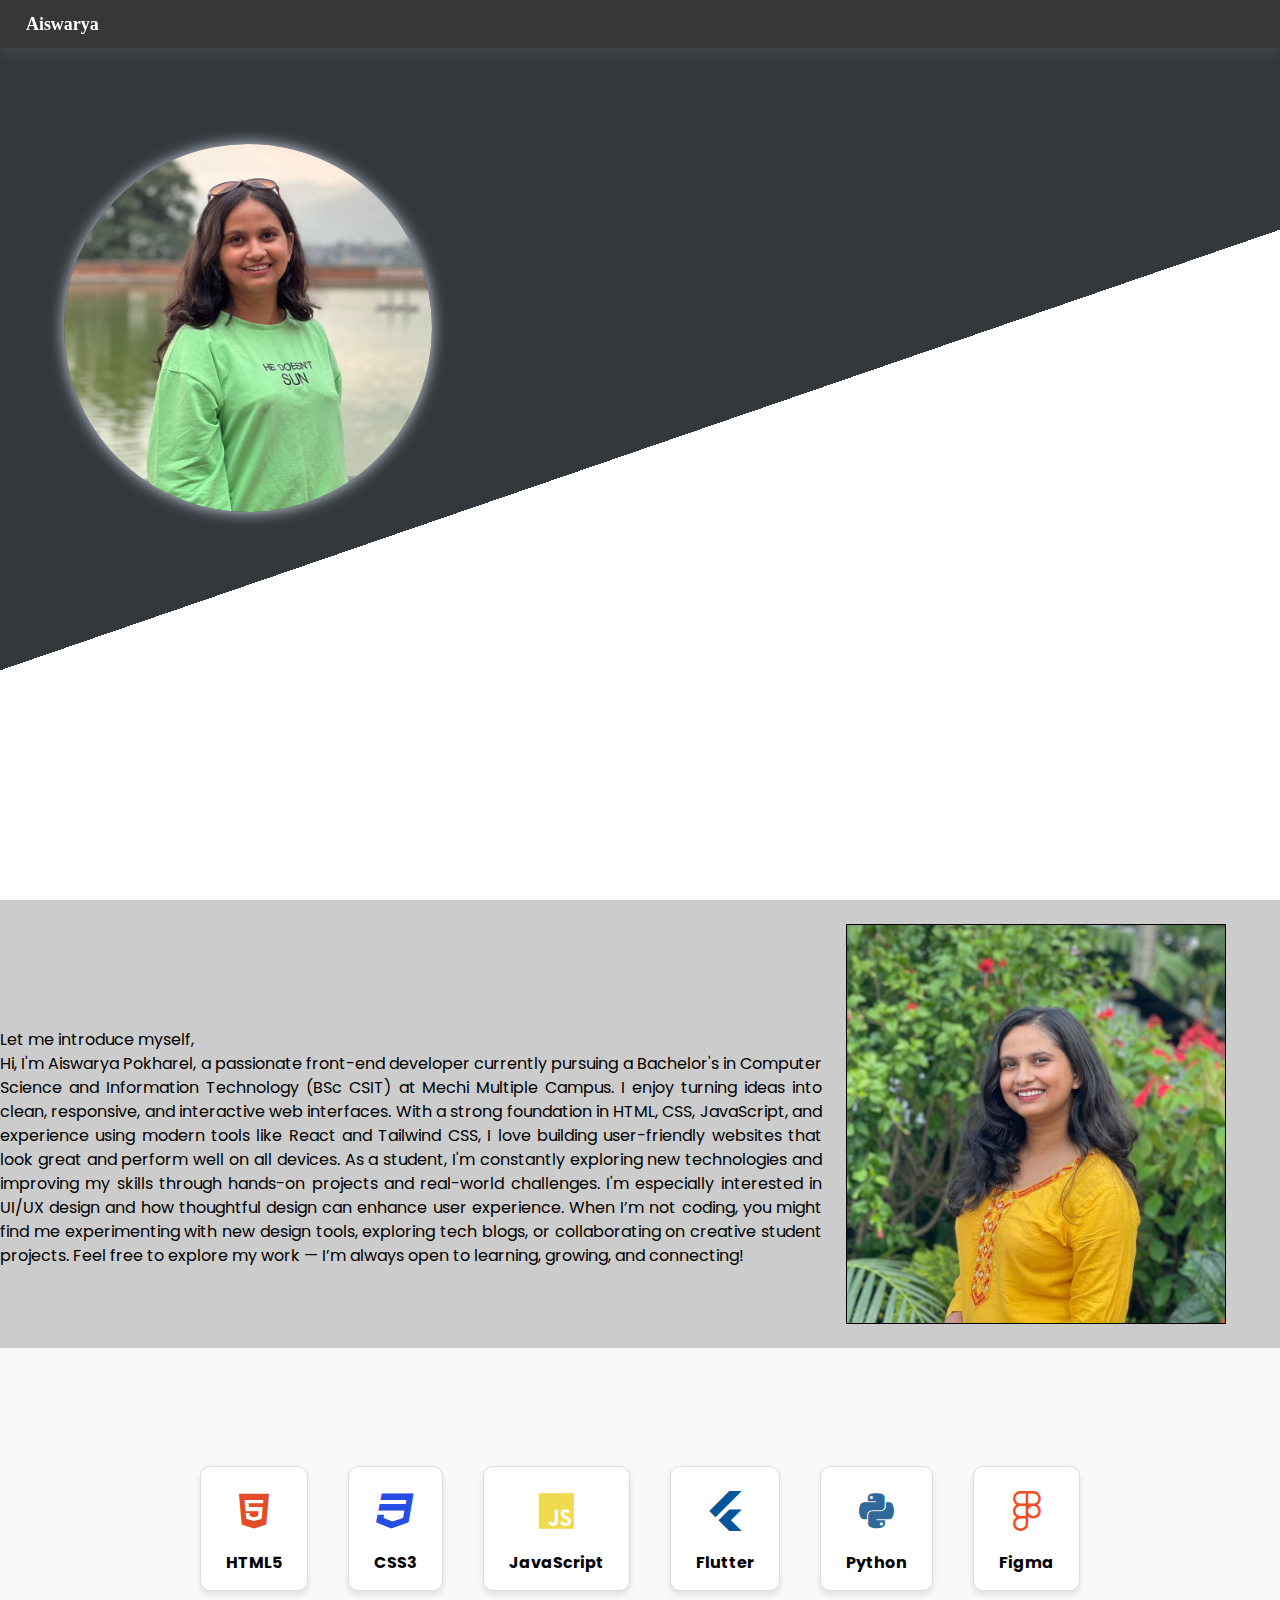
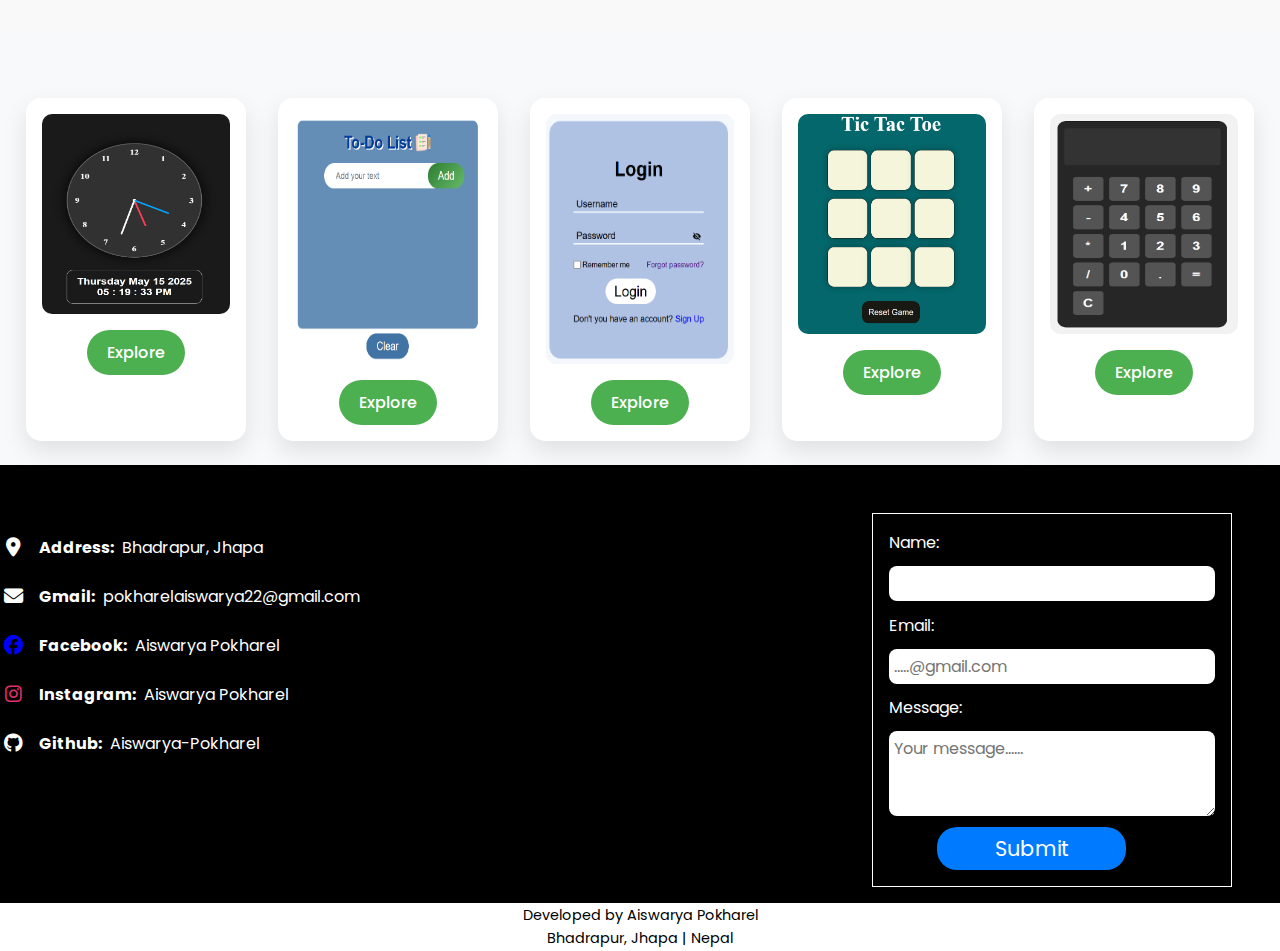
<file: index.html>
<!DOCTYPE html>
<html lang="en">

<head>
  <meta charset="UTF-8">
  <meta name="viewport" content="width=device-width, initial-scale=1.0">
  <title>Portfolio</title>
  <link rel="stylesheet" href="style.css">
  <link rel="stylesheet" href="https://cdnjs.cloudflare.com/ajax/libs/font-awesome/6.7.2/css/all.min.css">
  <link rel="icon" href="/images/favicon.png" type="image/png">

</head>

<body>
  <div class="front">
    <header>
      <nav class="navbar section-content">
        <a href="" class="nav-log">
          <h2 class="logo">Aiswarya</h2>
        </a>
        <ul class="nav-menu">
          <i id="menu-close" class="fas fa-times"></i>
          <li class="nav-list"><a class="active" href="#" style="--navAni:1">Home</a></li>
          <li class="nav-list"><a href="#about-me" style="--navAni:2">About</a></li>
          <li class="nav-list"><a href="#skills" style="--navAni:3">Skills</a></li>
          <li class="nav-list"><a href="#project" style="--navAni:4">Projects</a></li>
          <li class="nav-list"><a href="#contact-me" style="--navAni:5">Contact</a></li>
        </ul>
        <i id="menu-open" class="fas fa-bars"></i>
      </nav>
    </header>

    <section class="container">
      <div class="section-content">
        <div class="image">
          <img class="img-w" src="/images/aishu1.jpg">
        </div>
        <div class="detail">
          <h3>Hi, I'm</h3>
          <h1><span>Aiswarya</span>Pokharel</h1>

          <div class="social-link">
            <a href="https://www.facebook.com/aishwarya.pokharel.31" style="--socialAni:1"><i
                class="fa-brands fa-facebook" id="fb"></i></a>

            <a href="https://www.instagram.com/aiswaryapokhrel/" style="--socialAni:2"><i class="fa-brands fa-instagram"
                id="insta"></i></a>
            <a href="https://github.com/Aiswarya-Pokharel" style="--socialAni:3"><i class="fa-brands fa-github"
                id="github"></i></a>
          </div>
        </div>
      </div>
    </section>

  </div>

  <div class="about-section" id="about-me">

    <div class="section-content">
      <div class="about-details">
        <h2 class="title" style="--navAni:6">About Me</h2>
        <p class="text">
          Let me introduce myself, <br>
          Hi, I'm Aiswarya Pokharel, a passionate front-end developer currently pursuing a Bachelor's in Computer
          Science and Information Technology (BSc CSIT) at Mechi Multiple Campus.

          I enjoy turning ideas into clean, responsive, and interactive web interfaces. With a strong foundation in
          HTML, CSS, JavaScript, and experience using modern tools like React and Tailwind CSS, I love building
          user-friendly websites that look great and perform well on all devices.

          As a student, I'm constantly exploring new technologies and improving my skills through hands-on projects and
          real-world challenges. I'm especially interested in UI/UX design and how thoughtful design can enhance user
          experience.

          When I’m not coding, you might find me experimenting with new design tools, exploring tech blogs, or
          collaborating on creative student projects.

          Feel free to explore my work — I’m always open to learning, growing, and connecting!
        </p>
      </div>
      <div class="images">
        <img src="/images/img1.jpg" class="abt-img">
      </div>
    </div>

  </div>

  <div class="skills-section" id="skills">
    <div class="section-content">
      <h2 class="title">My Skills</h2>
      <div class="skills-grid">
        <div class="skill-box">
          <div class="icons"><i class="fa-brands fa-html5" style="color: #e34c26;"></i></div>
          HTML5
        </div>
        <div class="skill-box">
          <div class="icons"><i class="fa-brands fa-css3" style="color: #264de4;"></i></div>
          CSS3
        </div>
        <div class="skill-box">
          <div class="icons"><i class="fa-brands fa-js" style="color: #f0db4f;"></i></div>
          JavaScript
        </div>
        <div class="skill-box">
          <div class="icons"><i class="fa-brands fa-flutter" style="color: #02569B;"></i></div>
          Flutter
        </div>
        <div class="skill-box">
          <div class="icons"><i class="fa-brands fa-python" style="color: #306998;"></i></div>
          Python
        </div>
        <div class="skill-box">
          <div class="icons"><i class="fa-brands fa-figma" style="color: #f24e1e;"></i></div>
          Figma
        </div>
      </div>
    </div>
  </div>

  <div class="project-section" id="project">
    <div class="section-content">
      <h2 class="title">Projects</h2>
      <div class="flexbox">
        <div class="boxes">
          <img src="/images/clock.png" height="200" width="200">
          <a href="analog-clock/index.html">Explore</a>

        </div>

        <div class="boxes">
          <img src="/images/todo.png" height="250" width="200">
          <a href="to-do-list/index.html">Explore</a>

        </div>
        <div class="boxes">
          <img src="/images/form.png" height="250" width="200">
          <a href="form/login.html">Explore</a>

        </div>
        <div class="boxes">
          <img src="/images/tic-tac-toe.png" height="220" width="200">
          <a href="tic-tac-toe/index.html">Explore</a>

        </div>


        <div class="boxes">
          <img src="/images/calculator.png" height="220" width="200">
          <a href="calculator/index.html">Explore</a>

        </div>
      </div>
    </div>
  </div>


  <div class="contact-section" id="contact-me">
    <div class="section-content">
      <h2 class="title">Find Me</h2>
      <div class="details">
        <div class="link">
          <div class="box">

            <div class="icon"><i class="fa-solid fa-location-dot"></i></div>
            <div class="text">
              <span>Address: </span>Bhadrapur, Jhapa
            </div>
          </div>

          <div class="box">
            <div class="icon"><i class="fa-solid fa-envelope"></i></div>
            <div class="text">
              <span>Gmail: </span>pokharelaiswarya22@gmail.com
            </div>
          </div>

          <div class="box">
            <div class="icon">
              <i class="fa-brands fa-facebook" style="color: blue;"></i>
            </div>
            <div class="text">
              <span>Facebook: </span><a href="htths://www.facebook.com/aishwarya.pokharel.31">Aiswarya Pokharel</a>
            </div>


          </div>
          <div class="box">
            <div class="icon">
              <i class="fa-brands fa-instagram" style="color: #E1306C;"></i>
            </div>

            <div class="text">
              <span>Instagram: </span><a href="https://www.instagram.com/aiswaryapokhrel/">Aiswarya
                Pokharel</a>
            </div>

            </a>
          </div>
          <div class="box">
            <div class="icon">
              <i class="fa-brands fa-github"></i>
            </div>
            <div class="text">
              <span>Github: </span><a href="https://github.com/Aiswarya-Pokharel">Aiswarya-Pokharel</a>
            </div>
            </a>
          </div>
        </div>
        <div class="map">

          <iframe
            src="https://www.google.com/maps/embed?pb=!1m18!1m12!1m3!1d3568.147398137175!2d88.07866797400473!3d26.57964497432732!2m3!1f0!2f0!3f0!3m2!1i1024!2i768!4f13.1!3m3!1m2!1s0x39e5ae0e3bde57b1%3A0xceb1b9fcb84bff7e!2sDurga%20Mandir!5e0!3m2!1sen!2snp!4v1707313144644!5m2!1sen!2snp"
            width="300" height="250" style="border:0;" allowfullscreen="" loading="lazy"
            referrerpolicy="no-referrer-when-downgrade" class="map"></iframe>
        </div>


        <form class="contact-form" onsubmit="sendEmail(); reset(); return false;">
          Name: <input type="text" id="name" required>
          Email: <input type="email" id="mail" placeholder=".....@gmail.com" required>
          Message: <textarea id="msg" rows="3" placeholder="Your message......"></textarea>

          <button type="submit">Submit</button>

        </form>

      </div>
    </div>
  </div>
  <footer>
    <div class="footer-content">
      <p>Developed by Aiswarya Pokharel</p>
      <p>Bhadrapur, Jhapa | Nepal</p>

    </div>
  </footer>




</body>

<script src="script.js"></script>
<script src="https://smtpjs.com/v3/smtp.js"></script>

</html>
</file>
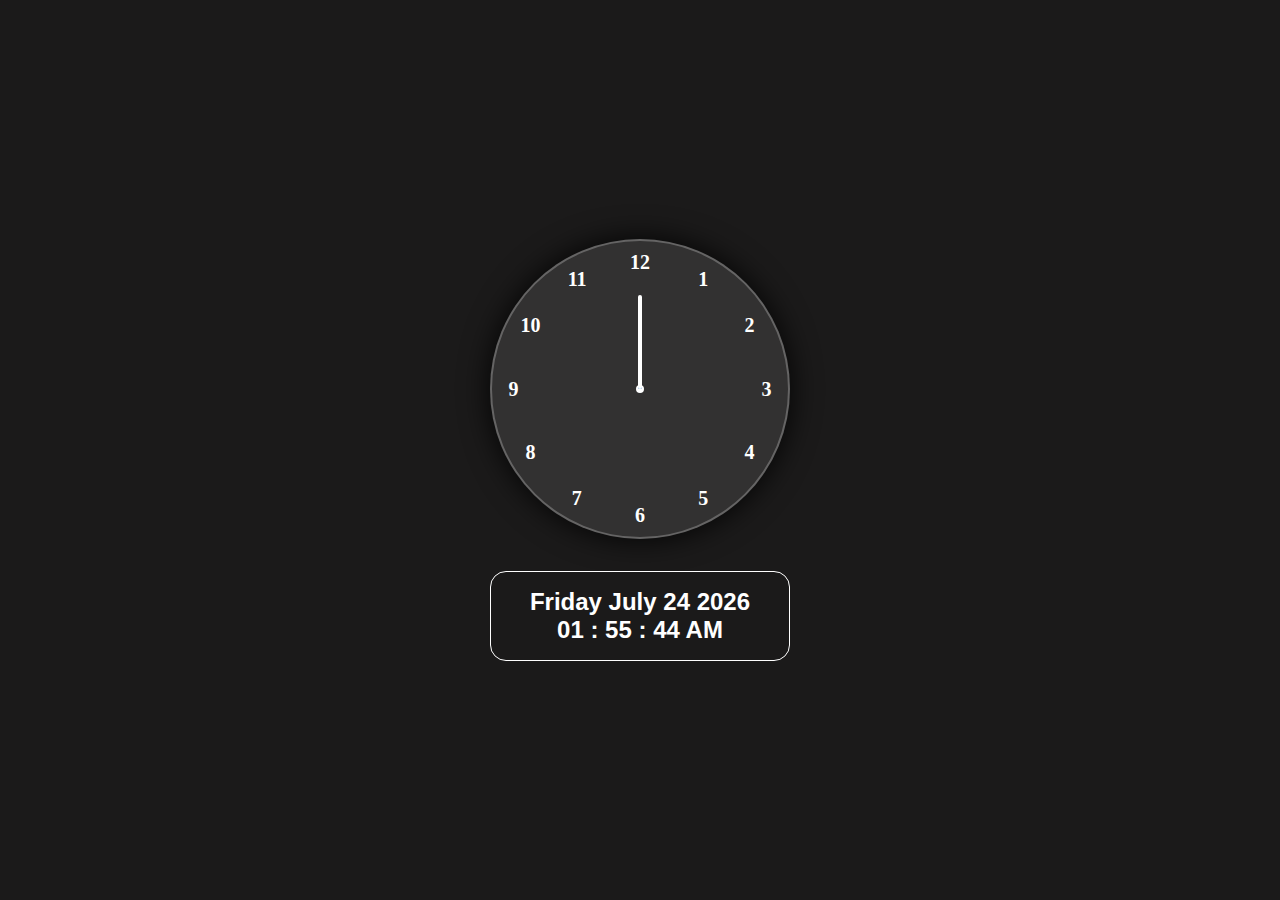
<file: analog-clock/index.html>
<!DOCTYPE html>
<html lang="en">
<head>
  <meta charset="UTF-8">
  <meta name="viewport" content="width=device-width, initial-scale=1.0">
  <title>Analog Clock</title>
  <link rel="stylesheet" href="index.css">
</head>
<body>
  <div class="Clock">
  <div class="container">
  <div class="clock">
    <div style="--clr: #ff3d58; --height: 72px;" id="hour" class="hand"><i></i></div> 
    <div style="--clr: #00a6ff; --height: 84px;" id="minute" class="hand"><i></i></div> 
    <div style="--clr: #ffffff; --height: 94px;" id="second" class="hand"><i></i></div>
    <span style="--i:1;"><b>1</b></span>
    <span style="--i:2;"><b>2</b></span>
    <span style="--i:3;"><b>3</b></span>
    <span style="--i:4;"><b>4</b></span>
    <span style="--i:5;"><b>5</b></span> 
    <span style="--i:6;"><b>6</b></span>
    <span style="--i:7;"><b>7</b></span>
    <span style="--i:8;"><b>8</b></span>
    <span style="--i:9;"><b>9</b></span>
    <span style="--i:10;"><b>10</b></span>
    <span style="--i:11;"><b>11</b></span>
    <span style="--i:12;"><b>12</b></span>
  </div>
</div>
<div id="clock">
  <div id="day">Sunday January 00 0000</div>
  <div id="time">00:00:00</div>
</div>

</div>
</div>
  <script src="index.js"></script>
</body>
</html>
</file>
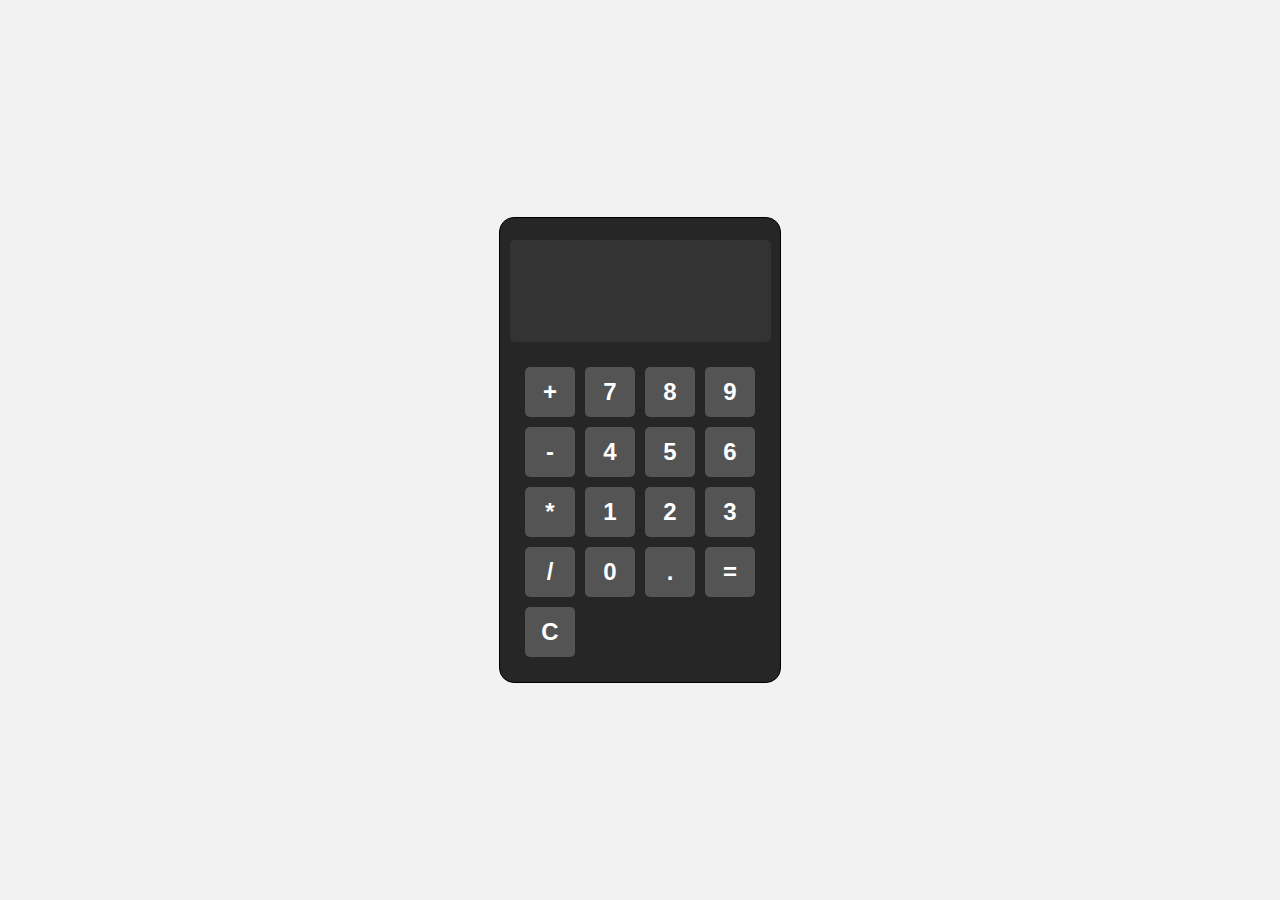
<file: calculator/index.html>
<!DOCTYPE html>
<html lang="en">
<head>
  <meta charset="UTF-8">
  <meta name="viewport" content="width=device-width, initial-scale=1.0">
  <title>Document</title>
  <link rel="stylesheet" href="index.css">
</head>
<body>
 <div class="calculator">
  <input type="text" id="display" readonly>
  <br>
  <div class="btns">
  <button onclick="appendToDisplay('+')">+</button>
  <button onclick="appendToDisplay('7')">7</button>
  <button onclick="appendToDisplay('8')">8</button>
  <button onclick="appendToDisplay('9')">9</button>
  <button onclick="appendToDisplay('-')">-</button>
  <button onclick="appendToDisplay('4')">4</button>
  <button onclick="appendToDisplay('5')">5</button>
  <button onclick="appendToDisplay('6')">6</button>
  <button onclick="appendToDisplay('*')">*</button>
  <button onclick="appendToDisplay('1')">1</button>
  <button onclick="appendToDisplay('2')">2</button>
  <button onclick="appendToDisplay('3')">3</button>
  <button onclick="appendToDisplay('/')">/</button>
  <button onclick="appendToDisplay('0')">0</button>
  <button onclick="appendToDisplay('.')">.</button>
  <button onclick="calculate()">=</button>
  <button onclick="clearDisplay('C')">C</button>

</div>

 </div>
  <script src="index.js"></script>
</body>
</html>
</file>
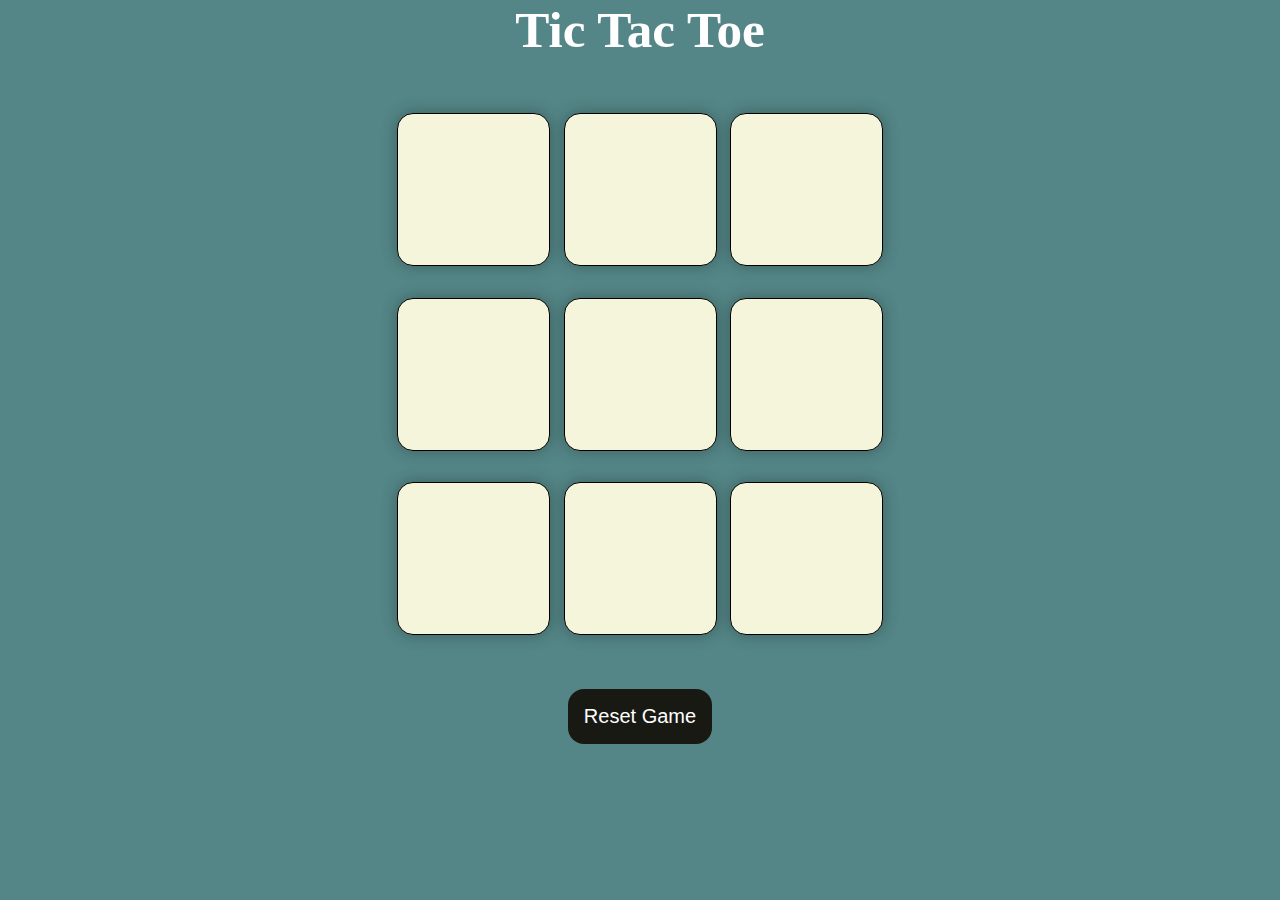
<file: tic-tac-toe/index.html>
<!DOCTYPE html>
<html lang="en">
<head>
  <meta charset="UTF-8">
  <meta name="viewport" content="width=device-width, initial-scale=1.0">
  <title>Tic-Tac-Toe</title>
  <link rel="stylesheet" href="style.css">
</head>
<body>
  <div class="message hide">
    <p id="msg">Winner</p>
    <button id="new-btn">New Game</button>
  </div>
  <h1>Tic Tac Toe</h1>
  <div class="container">
    <div class="game">
      <div class="btns">
        <button class="box"></button>
        <button class="box"></button>
        <button class="box"></button>
        <button class="box"></button>
        <button class="box"></button>
        <button class="box"></button>
        <button class="box"></button>
        <button class="box"></button>
        <button class="box"></button>
      </div>
    </div>
    <button id="reset">Reset Game</button>
  </div>  
  

  <script src="index.js"></script>
</body>
</html>
</file>
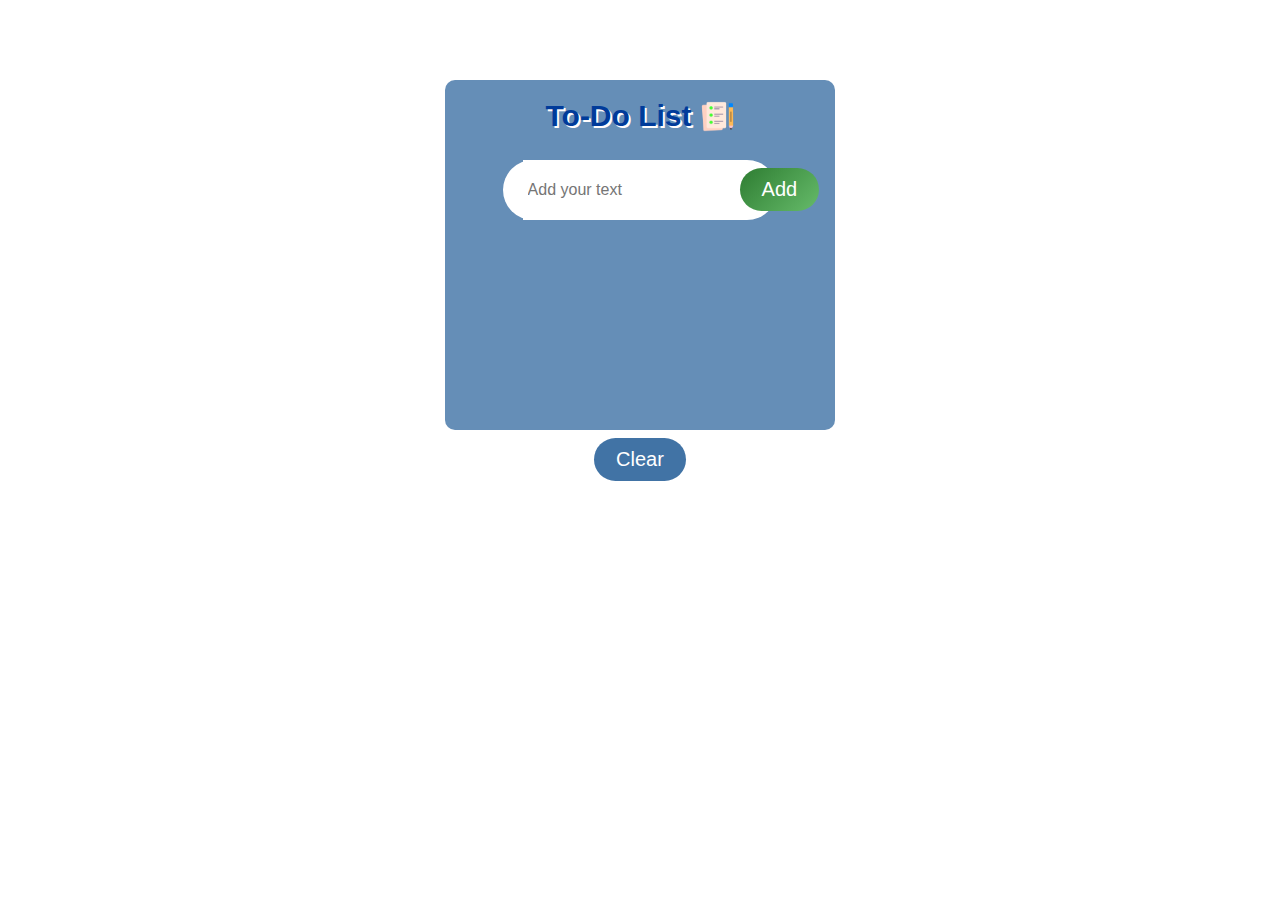
<file: to-do-list/index.html>
<!DOCTYPE html>
<html lang="en">

<head>
  <meta charset="UTF-8">
  <meta name="viewport" content="width=device-width, initial-scale=1.0">
  <title>To-Do List</title>
  <link rel="stylesheet" href="style.css">
</head>

<body>
  <div class="container">
    <div class="todo-app">
      <div class="top">
        <h2>To-Do List</h2>
        <img src="images/icon.png">
      </div>
      <div class="row">
        <input type="text" id="input-box" placeholder="Add your text">
        <button onclick="add()">Add</button>
      </div>
      <ul id="list-container">
      </ul>
    </div>
    <button class="clear" onclick="clear()">Clear</button>
  </div>

  <script src="index.js"></script>
</body>

</html>
</file>
<file: style.css>
@import url('https://fonts.googleapis.com/css2?family=New+Amsterdam&family=Poppins&display=swap');


@import url('https://fonts.googleapis.com/css2?family=Miniver&family=New+Amsterdam&family=Poppins:ital,wght@0,400;0,500;0,700;1,400;1,500;1,600&display=swap');

* {
  margin: 0;
  padding: 0;
  box-sizing: border-box;
  font-family: "Poppins", sans-serif;
  scroll-behavior: smooth;
}

:root {
  --white-color: #fff;
  --primary-color: #363839b8;
  --medium-gray-color: #ccc;
  --black-color: #000;
  --fb-color: blue;
  --insta-color: #E1306C;
  --font-size-s: 0.9em;
  --font-size-n: 1rem;
  --font-size-m: 1.12rem;
  --font-size-l: 1.5rem;
  --font-size-xl: 2rem;
  --font-size-xxl: 3rem;

  --font-weight-normal: 400;
  --font-weight-medium: 500;
  --font-weight-semibold: 600;
  --font-weight-bold: 700;

  --border-radius-s: 8px;
  --border-radius-m: 30px;
  --border-radius-circle: 50%;

  --site-max-width: 1300px;
}

@keyframes leftSideAni {
  0% {
    transform: translateX(-100px);
    opacity: 0;
  }

  100% {
    transform: translateX(0);
    opacity: 1;
  }
}

@keyframes navani {
  0% {
    transform: translateY(100px);
    opacity: 0;
  }

  100% {
    transform: translateY(0);
    opacity: 1;
  }
}

@keyframes topsideAni {
  0% {
    transform: translateY(-100px);
    opacity: 0;
  }

  100% {
    transform: translateY(0);
    opacity: 1;
  }

}

@keyframes SocialAni {
  0% {
    transform: translateY(100px);
    opacity: 0;
  }

  100% {
    transform: translateY(0);
    opacity: 1;
  }
}

ul {
  list-style: none;
  display: flex;
}

a {
  text-decoration: none;
}

.section-content {
  margin: 0 auto;
  max-width: var(--site-max-width);
}

.title {
  text-align: center;
  text-transform: uppercase;
  font-size: var(--font-size-xl);
  opacity: 0;
  animation: leftSideAni 0.8s ease forwards;
  animation-delay: calc(0.2s * var(--leftSideAni));
}

header {
  position: fixed;
  width: 100%;
  z-index: 5;
  background: var(--primary-color);
  box-shadow: 0 4px 17px rgb(255 255 255 / 10%);
}

.navbar {
  display: flex;
  align-items: center;
  padding: 2px;
  justify-content: space-between;
  background-color: transparent;
}

header .navbar :where(#menu-close, #menu-open) {
  display: none;
}


.nav-menu {
  font-size: var(--font-size-l);
  gap: 30px;
  letter-spacing: 1px;

}

.logo {
  color: var(--white-color);
  font-size: var(--font-size-m);
  font-family: 'Dancing Script', 'cursive';
  margin-left: 1.5rem;

}

.nav-list a,
.active {
  position: relative;
  display: inline-block;
  padding: 10px 18px;
  font-size: var(--font-size-n);
  color: var(--white-color);
  font-weight: var(--font-weight-semibold);
  letter-spacing: .7px;
  line-height: 1.5;
  transition: transform 0.6s ease, color 0.3s;
  opacity: 0;
  animation: navani 0.5s ease forwards, leftSideAni 0.8s ease forwards;
  animation-delay: calc(0.15s * var(--navAni)), calc(0.2s * var(--leftSideAni));
  right: 55px;
  z-index: 1;
  text-decoration: none;

}

.nav-list a::after {
  content: '';
  position: absolute;
  left: 13px;
  bottom: 12px;
  height: 2px;
  width: 0;
  background-color: hsla(197, 53%, 75%, 0.767);
  transition: width 0.6s ease;
  border-radius: 1px;
}

.nav-list a:hover::after,
.nav-list a.active::after {
  width: 70%;
}


.nav-list a:hover {
  color: hsla(197, 53%, 75%, 0.767);

}



/* .container {
  min-height: 100vh;
} */

.container .section-content {
  display: grid;
  padding: 6rem 0;
  grid-template-columns: repeat(auto-fit, minmax(277px, 1fr));
  column-gap: 5.5rem;
  align-items: center;
}

.front {
  background: linear-gradient(161deg, #33383C 50%, #fff 45%);
  font-family: 'Outfit', sans-serif;
  min-height: 100vh;
}

.image {
  margin: 3rem 0 0 4rem;
}

.image img {
  border-radius: 50%;
  box-shadow: 0 0 15px #D1D9E6;
}

.img-w {
  /* height: 100%; */
  width: 23rem;
  transition: transform 0.6s ease;

}

.img-w:hover {
  transform: scale(1.1);
}

.container .detail h3 {
  color: var(--white-color);
  font-size: var(--font-size-xl);
  opacity: 0;
  animation: topsideAni 0.8s ease forwards;
  animation-delay: calc(0.2s * var(--topsideAni));
}

.container .detail h1 {
  color: var(--primary-color);
  font-size: var(--font-size-xxl);
  font-weight: var(--font-weight-semibold);
  margin-left: 2rem;
  display: flex;
  flex-wrap: wrap;
  gap: 0.8rem;
  opacity: 0;
  animation: topsideAni 0.8s ease forwards;
  animation-delay: calc(0.2s * var(--topsideAni));

}

.detail span {
  color: var(--medium-gray-color);
}

.social-link {
  display: flex;
  gap: 2.5rem;
  flex-wrap: wrap;
  color: var(--black-color);
  margin: 1.5rem 0 0 6rem;

}

.social-link a {
  display: grid;
  place-items: center;
  text-decoration: none;
  color: var(--black-color);
  border: 1.6px solid var(--primary-color);
  border-radius: 50%;
  padding: 0.4rem;
  text-align: center;
  font-size: var(--font-size-xl);
  opacity: 0;
  animation: SocialAni 1s ease forwards;
  animation-delay: calc(.2s * var(--socialAni));

}

#fb:hover {
  color: var(--fb-color);
  transform: scale(1.3);


}

#insta:hover {
  color: var(--insta-color);
  transform: scale(1.2);
}

#github:hover {
  transform: scale(1.3);
}

.images {
  max-width: 500px;
  margin-right: 30px;

}

.about-section {
  background: var(--medium-gray-color);
  display: flex;
  flex-wrap: wrap;
}


.about-section .section-content {
  display: flex;
  align-items: center;
}

.images {
  padding: 1.5rem;
}

.images .abt-img {
  display: block;
  border: 1px solid black;
  width: 380px;
  height: 400px;


}

.text {
  line-height: 1.5;
  text-align: justify;
  margin: 0 auto;
  text-justify: inter-word;
  width: 100%;
  font-size: var(--font-size-n);
}

.details {
  display: flex;
  flex-wrap: wrap;
  justify-content: space-between;
}

.skills-section {
  background-color: #f9f9f9;
  padding: 40px 0;

}

.skills-section .title {
  text-align: center;
  font-size: 2rem;
  margin-bottom: 30px;
}

.skills-grid {
  display: flex;
  flex-wrap: wrap;
  gap: 2.5rem;
  justify-content: center;
  padding: 0 2rem;
}

.skill-box {
  display: flex;
  flex-direction: column;
  align-items: center;
  justify-content: center;
  text-align: center;
  background-color: #fff;
  padding: 15px 25px;
  border-radius: 10px;
  border: 1px solid #ddd;
  box-shadow: 0 4px 6px rgba(0, 0, 0, 0.1);
  font-weight: bold;
  cursor: pointer;
  transition: transform 0.3s ease, box-shadow 0.3s ease;
}

.skill-box:hover {
  transform: translateY(-5px);
  box-shadow: 0 6px 10px rgba(0, 0, 0, 0.2);
}

.icons {
  font-size: 40px;
  margin-bottom: 8px;

}

.project-section {
  background-color: #f8f9fa;
  text-align: center;
}

.project-section .title {
  text-align: center;
  font-size: 2rem;
  margin-bottom: 1.2rem;
}

.flexbox {
  display: flex;
  flex-wrap: wrap;
  justify-content: center;
  gap: 2rem;
  padding-bottom: 1.5rem;
}

.boxes {
  background-color: #ffffff;
  border-radius: 15px;
  box-shadow: 0 10px 25px rgba(0, 0, 0, 0.1);
  overflow: hidden;
  padding: 1rem;
  width: 220px;
  transition: transform 0.3s ease, box-shadow 0.3s ease;
  display: flex;
  flex-direction: column;
  align-items: center;
}

.boxes:hover {
  transform: translateY(-10px);
  box-shadow: 0 15px 35px rgba(0, 0, 0, 0.15);
}

.boxes img {
  width: 100%;
  /* height: auto; */
  border-radius: 10px;
  margin-bottom: 1rem;
}

.boxes a {
  padding: 10px 20px;
  border: none;
  background-color: #4CAF50;
  color: white;
  font-weight: 500;
  border-radius: 25px;
  cursor: pointer;
  transition: background-color 0.3s ease;
}

.boxes a:hover {
  background-color: #388e3c;
}




.contact-section {

  background-color: var(--black-color);
  color: var(--white-color);
}


.box {
  display: flex;
  align-items: center;
  gap: 12px;
  margin: 20px 0 15px 0;
  font-size: var(--font-size-n);
}

.icon {
  width: 30px;
  text-align: center;
  font-size: 1.2rem;
}

.text span {
  font-weight: var(--font-weight-bold);
  margin-right: 5px;
}

.text a {
  color: inherit;
  text-decoration: none;
}

.text a:hover {
  text-decoration: underline;
  color: #0077b5;
}

.map {
  border-radius: 20px;
  margin-top: 1rem;
}


form {
  display: flex;
  flex-direction: column;
  flex-wrap: wrap;
  border: 1px solid white;
  margin: 0 3rem 1rem 0;
  padding: 1rem;
  gap: 0.7rem;

}

form input,
form textarea {
  padding: 5px;
  border-radius: var(--border-radius-s);
  font-size: var(--font-size-n);
  outline: none;
  border: none;

}


form button {
  cursor: pointer;
  border: none;
  color: white;
  background-color: #007BFF;
  border-radius: 20px;
  padding: 6px;
  width: 58%;
  font-size: 1.3rem;
  margin-left: 3rem;
  transition: background 0.3s ease, transform 0.2s;
}

form button:hover {
  background: #0056b3;
  transform: scale(1.05);
}

footer {
  text-align: center;
  font-family: 'Poppins', sans-serif;
}

.footer-content p {
  margin: 2px 0;
  font-size: var(--font-size-s);
}




@media screen and (max-width:1024px) {
  :root {

    --font-size-m: 1rem;
    --font-size-l: 1.3rem;
    --font-size-xl: 1.5rem;
    --font-size-xxl: 1.8rem;
  }

  .container .section-content {
    display: flex;
    flex-direction: column;
  }

  .navbar {

    padding: 8px;

  }

  .front {
    background: linear-gradient(158deg, #33383C 50%, #fff 50%);

  }

  .logo {
    font-size: var(--font-size-xl);
  }

  .image {
    margin-top: 5rem;

  }

  .img-w {
    width: 36rem;
  }



  .container .section-content .detail {
    margin-left: 4rem;
  }

  .container .detail h3 {
    color: var(--black-color);

  }

  .about-section .section-content {
    flex-direction: column-reverse;
    gap: 20px;
    padding: 15px;
  }

  .images .abt-img {
    width: 100%;
    height: auto;
    margin: 0 auto;
  }

  .skills-grid {

    gap: 1.4rem;

  }

  form,
  .link {
    margin: 1rem;

  }




}



@media screen and (max-width: 768px) {
  body.show-menu header::before {
    content: "";
    top: 0;
    left: 0;
    position: fixed;
    width: 100%;
    backdrop-filter: blur(5px);
    background: rgba(0, 0, 0, 0.2);
  }

  header .navbar :where(#menu-close, #menu-open) {
    font-size: var(--font-size-l);
    display: block;
    color: var(--white-color) !important;
  }

  #menu-close {
    position: absolute;
    right: 50px;
    font-size: larger;
    top: 30px;

  }

  .navbar {

    padding: 15px;

  }

  #menu-open {
    margin-right: 1rem;
    font-size: var(--font-size-xxl);
  }

  .navbar .nav-menu {
    position: fixed;
    display: block;
    right: -200px;
    top: 0;
    width: 100px;
    align-items: center;
    padding-top: 50px;
    justify-content: center;
    align-items: center;
    text-align: center 0;
    padding-left: 3.2rem;

    z-index: 10;
    flex-direction: column;
    transition: left 0.2s ease;
    background-color: var(--primary-color);
    color: var(--white-color);
  }



  body.show-menu .navbar .nav-menu {
    right: 0;
  }

  .nav-list a {
    display: block;
    color: var(--dark-color);
    font-size: var(--font-size-n);
    margin-top: 7px;

  }

  .nav-list a::after {
    left: 18px;
  }

  .nav-list a:hover::after,
  .nav-list a.active::after {
    width: 100%;
  }

  .container .section-content {
    grid-template-columns: 1fr;
    padding: 4rem 1rem;
    text-align: center;

  }

  .front {
    background: linear-gradient(161deg, #33383C 45%, #fff 45%);

  }

  .image {
    margin: 5rem auto;
  }

  .img-w {
    width: 28rem;
  }


  .container .detail h3 {
    font-size: var(--font-size-xxl);
  }

  .container .detail h1,
  .social-link {
    justify-content: center;
  }


  .about-section .section-content {
    flex-direction: column-reverse;
    padding: 2rem 1rem;
  }

  .text {
    width: 100%;
    font-size: var(--font-size-n);
  }

  .skills-grid {
    gap: 1.2rem;
  }

  .skill-box {
    width: 100%;
    max-width: 200px;

  }


  .map,
  form,
  .link {
    margin: 1rem;
  }


}

@media screen and (max-width: 480px) {
  :root {
    --font-size-s: 0.8em;
    --font-size-n: 0.9rem;
    --font-size-m: 1rem;
    --font-size-l: 1.1rem;
    --font-size-xl: 1.3rem;
    --font-size-xxl: 1.5rem;
  }

  .navbar {

    padding: 15px;



  }

  .logo {
    font-size: var(--font-size-l);
    margin-left: 0.5rem;
  }

  .navbar :where(#menu-close, #menu-open) {
    font-size: var(--font-size-xxl);
    top: 20px;
    right: 20px;
  }



  .nav-menu {
    width: 100%;
    right: -100%;
    transition: right 0.3s ease;
    padding-top: 60px;
  }


  body.show-menu .nav-menu {
    right: 0;
  }

  .nav-list a {
    padding: 10px;
    text-align: left;
  }

  .container .section-content {
    grid-template-columns: 1fr;
    padding: 3rem 1rem;
    text-align: center;
  }

  .front {
    background: linear-gradient(150deg, #33383C 35%, #fff 35%);

  }

  .image {
    margin: 5rem auto;
  }

  .img-w {
    width: 25rem;
  }

  .container .detail h1 {
    font-size: var(--font-size-xxl);
    justify-content: center;
  }

  .container .detail h3 {
    margin-top: 2rem;
    font-size: var(--font-size-xxl);

  }

  .social-link {
    margin: 2rem auto;
    justify-content: center;
  }

  .about-section .section-content {
    flex-direction: column-reverse;
    padding: 2rem 1rem;
  }

  .images .abt-img {
    width: 100%;
    height: auto;
    margin: 0 auto;
  }

  .text {
    width: 100%;
    font-size: var(--font-size-n);
  }


  form button {
    width: 100%;
    margin-left: 0;
  }

  .skills-section .title {
    font-size: var(--font-size-l);
  }

  .skill-box {
    max-width: 135px;

  }


}
</file>
<file: analog-clock/index.css>
*{
  margin: 0;
  padding: 0;
  box-sizing: border-box;
  color: #fff;
}
body{
  background-color: rgb(27, 26, 26);
  display: flex;
  justify-content: center;
  align-items: center;
  min-height: 100vh;
}
.container{
  position: relative;
}
.clock{
  display: flex;
  justify-content: center;
  align-items: center;
  width: 300px;
  height: 300px;
  border: 2px solid rgba(255, 255, 255, 0.25);
  border-radius: 50%;
  background-color: rgba(255, 255, 255, 0.1);
  box-shadow:0px 0px 30px rgba(0, 0, 0, 0.9);
}
.clock span{
  position: absolute;
  transform: rotate(calc(30deg * var(--i)));
  inset: 12px;
  text-align: center;
}
.clock span b{
  transform: rotate(calc(-30deg * var(--i)));
  display: inline-block;
  font-size: 20px;
}
.clock::before{
 content: '';
 position: absolute;
 height: 8px;
 width: 8px;
 border-radius: 50%;
 background-color: #fff;
}
.hand{
  position: absolute;
  display: flex;
  justify-content: center;
  align-items: flex-end;
}
.hand i{
  position: absolute;
  height: var(--height);
  width: 4px;
  background-color: var(--clr);
  border-radius: 8px;
}
#clock{
  align-items: center;
  text-align: center;
  border: 1px solid ;
  font: bold 1.5rem Arial, Helvetica, sans-serif;
  margin-top: 2rem;
  padding: 1rem;
  border-radius: 1rem;
}
</file>
<file: calculator/index.css>
body{
  margin: 0;
  display: flex;
  justify-content: center;
  align-items: center;
  height: 100vh;
  background-color:  hsl(0,0%,95%);
}
.calculator{
  font-family: Arial, sans-serif;
  border: 1px solid black;
  border-radius: 15px;
  max-width: 300px;
  overflow: hidden;
  background-color:  hsl(0,0%,15%);
}
#display{
  margin-top: 2.5vh;
  height: 8vh;
  width: 18vw;
  padding: 15px;
  font-size: 3rem;
  text-align: left;
  margin-left: 0.8vw;
  background-color:  hsl(0, 0%, 20%);
  border: none;
  border-radius: 5px;
  color: white;
}


.btns{
display: grid;
grid-template-columns: repeat(4, 1fr);
gap: 10px;
padding: 25px;
}


button{
  width: 50px;
  height: 50px;
  cursor: pointer;
  font-size: 24px;
  font-weight: bold;
  /* margin: 6px; */
  border: none;
  border-radius: 5px;
  background-color: hsl(0, 0%, 33%);
  color: white;
  transition: background-color 0.2s;
}
button:hover{
  background-color: hsl(0,0%,47%);
}
button:active{
  background-color:  hsl(0,0%,50%);
}
</file>
<file: tic-tac-toe/style.css>
*{
  margin: 0;
  padding: 0;
  box-sizing: border-box;
}
body{
  background-color: #548687;
  text-align: center;
}
h1{
  font-size: 4vw;
  color: white;
}
.game{
  height: 70vh;
  display: flex;
  justify-content: center;
  align-items: center;
}
.btns{
  height: 60vmin;
  width: 60vmin;
  display: flex;
  flex-wrap: wrap;
  justify-content: center;
  align-items: center;
  gap: 1.5vmin;
 
}
.box{
  height: 17vmin;
  width: 17vmin;
  border-radius: 1rem;
  border: 1px solid black;
  box-shadow: 0 0 1rem rgba(0,0,0,0.3);
  font-size: 8.5vmin;
  background-color:beige ;
  color: black;
}
.message{
  height: 30vmin;
}
#reset, #new-btn{
  padding: 1rem;
  font-size: 1.25rem;
  background-color: #191913;
  color: #fff;
  border-radius: 1rem;
  border: none;
}
#msg{
  color: #ffffc7;
  font-size: 8vmin;
}
.hide{
  display: none;
}
</file>
<file: to-do-list/style.css>
* {
  margin: 0;
  padding: 0;
  box-sizing: border-box;
}

body {
  font-family: Arial, Helvetica, sans-serif;
  width: 100vw;
  justify-content: center;
  text-align: center;
  display: inline;
}

.container {
  background-color: #fff;
  height: 100vh;
  overflow: scroll;
}

.container::-webkit-scrollbar {
  display: none;
}


.todo-app {
  width: 390px;
  height: 350px;
  margin: 80px auto;
  border-radius: 10px;
  padding: 1.5vw 4.5vw;
  background-color: rgb(101, 142, 183);
  overflow: scroll;
  margin-bottom: 8px;

}

.todo-app::-webkit-scrollbar {
  display: none;
}

.top {
  display: flex;
  flex-direction: row;
  text-align: center;
  justify-content: center;
}

.todo-app h2 {
  text-shadow: 2px 2px 0px rgb(255, 252, 252);
  color: #003b9a;
  margin-bottom: 3vh;
  font-size: 30px;
}

.todo-app img {
  width: 35px;
  height: 35px;
  margin-left: 8px;
}

.row {
  display: flex;
  align-items: center;
  justify-content: space-between;
  background: white;
  border-radius: 30px;
  padding-left: 20px;
  margin-bottom: 15px;
}

input {
  background-color: white !important;
  border: none;
  outline: none;
  background-color: transparent;
  flex: 1;
  padding: 5px;
  font-size: 16px;
  height: 6.6vh;

}

button {
  border: none;
  outline: none;
  padding: 10px 22px;
  color: #fff;

  background: linear-gradient(135deg, #2e7d32, #66bb6a);
  font-size: 20px;
  border-radius: 40px;
}

ul li {
  list-style: none;
  font-size: 20px;
  padding: 8px 10px 12px 45px;
  user-select: none;
  cursor: pointer;
  position: relative;
  color: black;
  font-weight: 520;
}

ul li::before {
  content: '';
  position: absolute;
  height: 25px;
  width: 25px;
  border-radius: 50%;
  background-image: url(images/unchecked.png);
  background-size: cover;
  background-position: center;
  top: 1.1vh;
  left: 5px;
}

ul li.checked {
  color: #E6F0FA;
}

ul li.checked::before {
  background-image: url(images/checked.png);
}

ul li span {
  position: absolute;
  right: 0;
  top: 5px;
  width: 30px;
  color: black;
  font-size: 22px;
  height: 28px;
  line-height: 30px;
  text-align: center;
  border-radius: 50%;
}

ul li span:hover {
  background: #edeef0;
}

.clear {
  color: white;
  /* background-color: rgb(101, 142, 183); */
  background: #4173a5;
}
</file>
